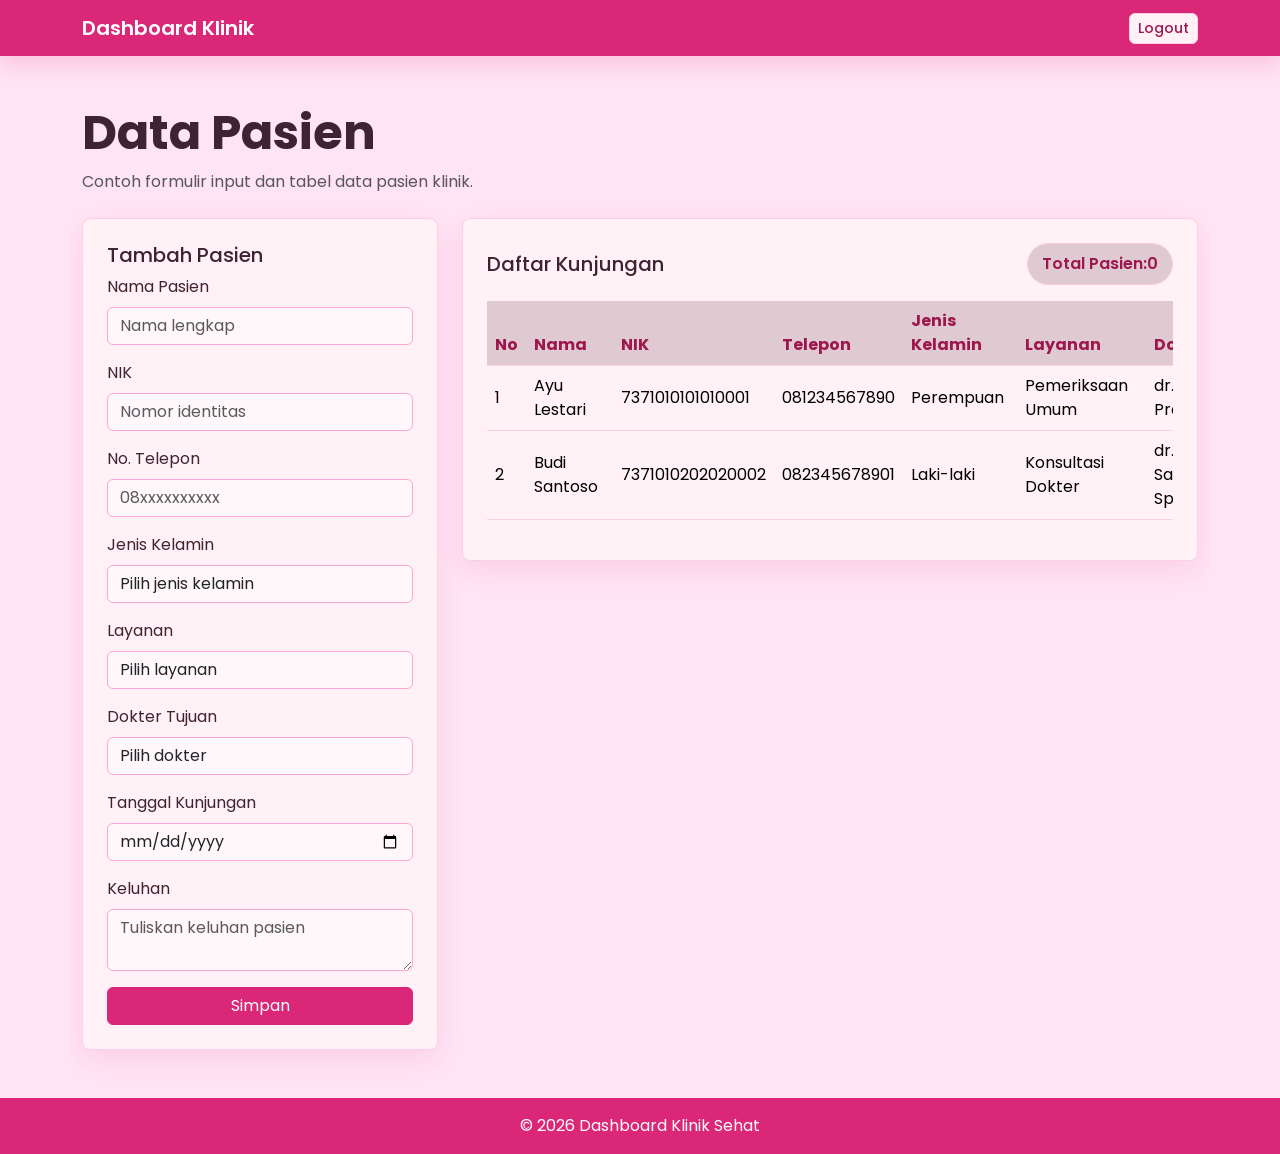
<file: dashboard.html>
<!doctype html>
<html lang="id">
<head>
<meta charset="UTF-8">
<meta name="viewport" content="width=device-width,initial-scale=1">
<title>Dashboard | Klinik Sehat</title>
<link href="https://cdn.jsdelivr.net/npm/bootstrap@5.3.0/dist/css/bootstrap.min.css" rel="stylesheet">
<link rel="stylesheet" href="css/style.css">
</head>
<body>
<nav class="navbar navbar-dark"><div class="container nav-wrap"><a class="navbar-brand fw-semibold" href="dashboard.html">Dashboard Klinik</a><a class="btn btn-light btn-sm" href="index.html">Logout</a></div></nav>
<main class="container py-5 dashboard-shell"><div class="dashboard-heading mb-4"><h1>Data Pasien</h1><p class="text-muted mb-0">Contoh formulir input dan tabel data pasien klinik.</p></div><div class="row g-4"><div class="col-lg-4"><div class="card-modern h-100"><h5>Tambah Pasien</h5><form id="formPasien"><label class="form-label" for="nama">Nama Pasien</label><input id="nama" class="form-control mb-3" placeholder="Nama lengkap" required><label class="form-label" for="nik">NIK</label><input id="nik" class="form-control mb-3" placeholder="Nomor identitas" required><label class="form-label" for="telepon">No. Telepon</label><input id="telepon" type="tel" class="form-control mb-3" placeholder="08xxxxxxxxxx" required><label class="form-label" for="jenisKelamin">Jenis Kelamin</label><select id="jenisKelamin" class="form-select mb-3" required><option value="">Pilih jenis kelamin</option><option>Laki-laki</option><option>Perempuan</option></select><label class="form-label" for="layanan">Layanan</label><select id="layanan" class="form-select mb-3" required><option value="">Pilih layanan</option><option>Pemeriksaan Umum</option><option>Konsultasi Dokter</option><option>Laboratorium</option></select><label class="form-label" for="dokter">Dokter Tujuan</label><select id="dokter" class="form-select mb-3" required><option value="">Pilih dokter</option><option>dr. Andi Pratama</option><option>dr. Siti Aisyah, Sp.A</option><option>dr. Rina Lestari</option><option>dr. Budi Santoso, Sp.PD</option><option>drg. Maya Putri</option></select><label class="form-label" for="tanggal">Tanggal Kunjungan</label><input id="tanggal" type="date" class="form-control mb-3" required><label class="form-label" for="keluhan">Keluhan</label><textarea id="keluhan" class="form-control mb-3" placeholder="Tuliskan keluhan pasien" required></textarea><button class="btn btn-primary w-100" type="submit">Simpan</button></form></div></div><div class="col-lg-8"><div class="card-modern"><div class="d-flex justify-content-between align-items-center gap-3 flex-wrap"><h5 class="mb-0">Daftar Kunjungan</h5><span class="summary-pill">Total Pasien: <span id="totalPasien">0</span></span></div><div class="table-responsive mt-3"><table id="tabelPasien" class="table table-hover align-middle"><thead><tr><th>No</th><th>Nama</th><th>NIK</th><th>Telepon</th><th>Jenis Kelamin</th><th>Layanan</th><th>Dokter</th><th>Tanggal</th><th>Keluhan</th><th>Status</th></tr></thead><tbody><tr><td>1</td><td>Ayu Lestari</td><td>7371010101010001</td><td>081234567890</td><td>Perempuan</td><td>Pemeriksaan Umum</td><td>dr. Andi Pratama</td><td>2026-05-05</td><td>Demam dan pusing</td><td><span class="badge-status">Menunggu</span></td></tr><tr><td>2</td><td>Budi Santoso</td><td>7371010202020002</td><td>082345678901</td><td>Laki-laki</td><td>Konsultasi Dokter</td><td>dr. Budi Santoso, Sp.PD</td><td>2026-05-05</td><td>Kontrol tekanan darah</td><td><span class="badge-status done">Selesai</span></td></tr></tbody></table></div></div></div></div></main>
<footer class="text-white text-center p-3">&copy; 2026 Dashboard Klinik Sehat</footer>
</body>
</html>
</file>
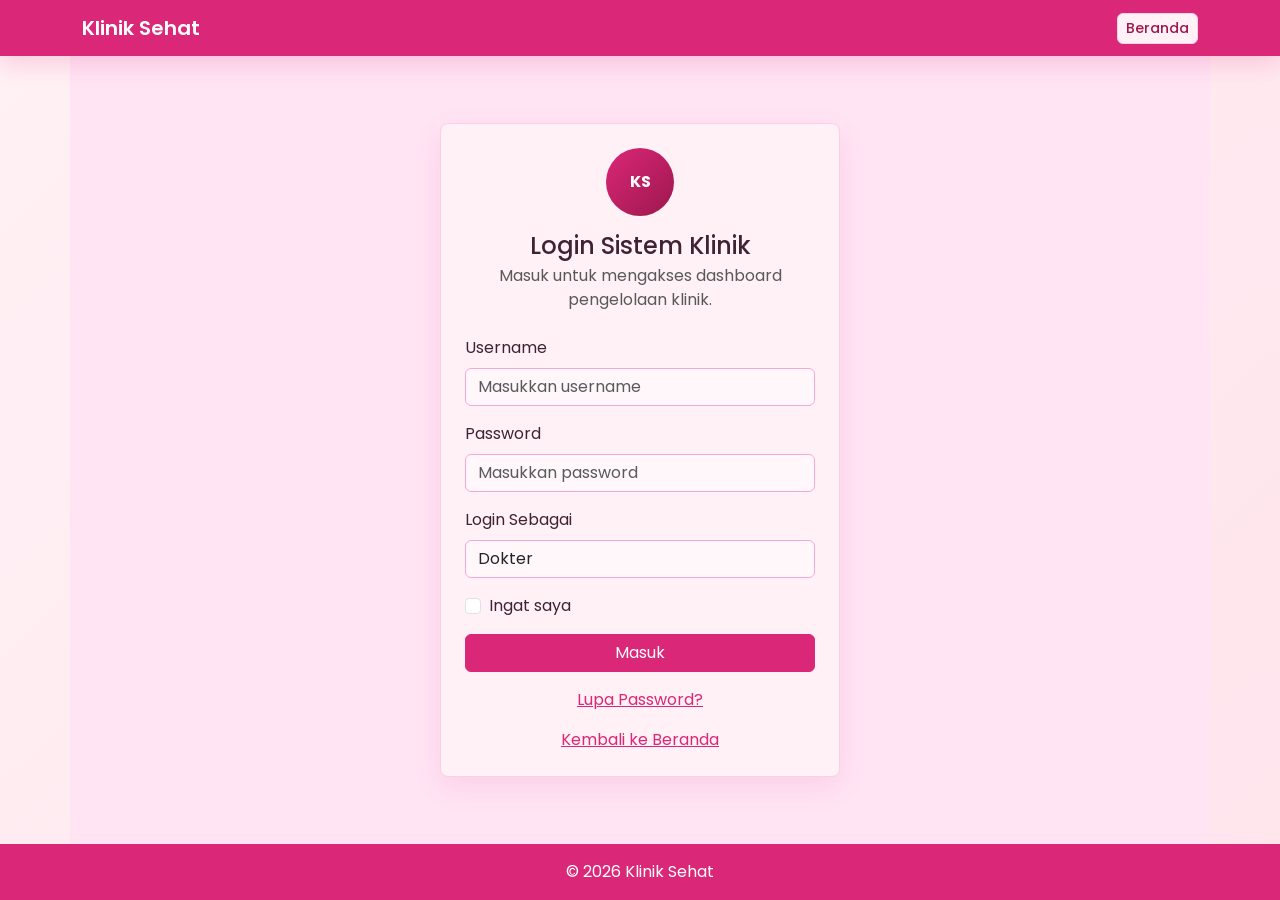
<file: login.html>
<!doctype html>
<html lang="id">
<head>
<meta charset="UTF-8">
<meta name="viewport" content="width=device-width,initial-scale=1">
<title>Login | Klinik Sehat</title>
<link href="https://cdn.jsdelivr.net/npm/bootstrap@5.3.0/dist/css/bootstrap.min.css" rel="stylesheet">
<link rel="stylesheet" href="css/style.css">
</head>
<body class="login-page">
<nav class="navbar navbar-dark"><div class="container nav-wrap"><a class="navbar-brand fw-semibold" href="index.html">Klinik Sehat</a><a class="btn btn-light btn-sm" href="index.html">Beranda</a></div></nav>
<main class="container login-wrap"><div class="card-modern login-card"><div class="brand-mark mx-auto mb-3">KS</div><h4 class="text-center mb-1">Login Sistem Klinik</h4><p class="text-center text-muted mb-4">Masuk untuk mengakses dashboard pengelolaan klinik.</p><form id="formLogin" action="dashboard.html"><label class="form-label" for="username">Username</label><input id="username" class="form-control mb-3" placeholder="Masukkan username" required><label class="form-label" for="password">Password</label><input id="password" type="password" class="form-control mb-3" placeholder="Masukkan password" required><label class="form-label" for="role">Login Sebagai</label><select id="role" class="form-select mb-3"><option>Dokter</option><option>Admin</option></select><div class="form-check mb-3"><input id="ingat" class="form-check-input" type="checkbox"><label class="form-check-label" for="ingat">Ingat saya</label></div><button class="btn btn-primary w-100" type="submit">Masuk</button></form><div class="text-center mt-3"><a href="#">Lupa Password?</a></div><a class="d-block text-center mt-3" href="index.html">Kembali ke Beranda</a></div></main>
<footer class="text-white text-center p-3">&copy; 2026 Klinik Sehat</footer>
</body>
</html>
</file>
<file: css/style.css>
@import url('https://fonts.googleapis.com/css2?family=Poppins:wght@300;400;500;600;700&display=swap');

:root {
    --primary: #db2777;
    --dark: #9d174d;
    --accent: #0f766e;
    --ink: #3f2334;
    --surface: #ffe4f4;
    --soft: #dfcad1;
    --line: #fbcfe8;
    --card: #fff1f5;
    --input: #fff7fa;
}

* {
    box-sizing: border-box;
}

body,
main {
    font-family: Poppins, sans-serif;
    background: var(--surface);
    color: var(--ink);
    overflow-x: hidden;
}

a {
    color: var(--primary);
}

a:hover {
    color: var(--dark);
}

.navbar,
footer {
    background: var(--primary) !important;
}

.navbar {
    box-shadow: 0 8px 24px #db27772e;
    animation: slideDown 0.8s ease;
}

.nav-wrap,
.nav-actions,
.hero-actions {
    display: flex;
    flex-wrap: wrap;
    gap: 10px;
}

.nav-wrap {
    justify-content: space-between;
}

.navbar .btn,
.btn-primary,
.btn-accent {
    border-radius: 6px;
}

.navbar .btn {
    color: var(--dark);
    font-weight: 500;
}

.btn-light {
    background: var(--card);
    border-color: var(--line);
}

.hero {
    position: relative;
    min-height: 72vh;
    display: flex;
    align-items: center;
    overflow: hidden;
    padding: 96px 0 72px;
    background: #7a1f4d;
    color: white;
    animation: fadeUp 1s ease;
}

.hero > img,
.hero::after {
    position: absolute;
    inset: 0;
}

.hero > img {
    width: 100%;
    height: 100%;
    object-fit: cover;
}

.hero::after {
    content: "";
    background: linear-gradient(90deg, #5d123ae6, #be185da8, #ffe4ec29);
}

.hero .container {
    position: relative;
    z-index: 1;
}

.hero h1 {
    max-width: 680px;
    font-size: clamp(2.6rem, 5vw, 4.6rem);
    font-weight: 700;
    line-height: 1;
}

.hero p {
    max-width: 640px;
    font-size: 1.1rem;
    color: #fff1f7;
}

.eyebrow,
.eyebrow-dark {
    font-weight: 700;
    letter-spacing: 0;
}

.eyebrow {
    color: #ccfbf1;
    font-size: 0.82rem;
    text-transform: uppercase;
}

.eyebrow-dark {
    color: var(--primary);
    font-size: 0.9rem;
}

.section {
    padding: 72px 0;
    background: var(--surface);
}

.about {
    background: linear-gradient(135deg, #fff1f5, #ffe4ec);
}

.bg-light {
    background: var(--soft) !important;
}

.section-title {
    max-width: 720px;
    margin: 0 auto 40px;
}

.feature-image {
    width: 100%;
    aspect-ratio: 4 / 3;
    object-fit: cover;
    border-radius: 8px;
    box-shadow: 0 18px 45px #db277729;
}

.card-modern {
    background: var(--card);
    border: 1px solid var(--line);
    border-radius: 8px;
    padding: 24px;
    box-shadow: 0 10px 28px #db27771a;
    transition: 0.3s ease;
}

.card-modern:hover {
    transform: translateY(-6px);
}

.card-modern h3 {
    color: var(--primary);
    font-weight: 700;
}

.card-modern p:last-child {
    margin-bottom: 0;
}

.form-control,
.form-select,
textarea {
    background: var(--input) !important;
    border: 1px solid #f9a8d4 !important;
    border-radius: 6px !important;
}

textarea {
    min-height: 120px;
}

.form-control:focus,
.form-select:focus {
    border-color: var(--primary) !important;
    box-shadow: 0 0 0 0.2rem #db277726;
}

.btn-primary {
    background: var(--primary);
    border-color: var(--primary);
}

.btn-primary:hover {
    background: var(--dark);
    border-color: var(--dark);
}

.btn-accent {
    background: var(--accent);
    border-color: var(--accent);
    color: white;
    font-weight: 600;
}

.btn-accent:hover {
    background: #115e59;
    border-color: #115e59;
    color: white;
}

.login-page {
    min-height: 100vh;
    display: flex;
    flex-direction: column;
    background: linear-gradient(135deg, #fff1f5, #ffe4ec);
}

.login-wrap {
    flex: 1;
    display: flex;
    align-items: center;
    justify-content: center;
    padding-block: 48px;
}

.login-card {
    width: min(100%, 400px);
}

.brand-mark {
    width: 68px;
    height: 68px;
    display: grid;
    place-items: center;
    border-radius: 50%;
    background: linear-gradient(135deg, var(--primary), var(--dark));
    color: white;
    font-weight: 700;
}

.dashboard-heading h1 {
    font-size: clamp(2rem, 4vw, 3rem);
    font-weight: 700;
}

#tabelPasien {
    min-width: 1080px;
}

.table {
    --bs-table-bg: var(--card);
    --bs-table-hover-bg: #ffe4ec;
    border-color: var(--line);
}

.table > :not(caption) > * > * {
    background: var(--bs-table-bg);
    border-bottom-color: var(--line);
}

.table thead th {
    background: var(--soft) !important;
    color: var(--dark);
}

.schedule-card {
    padding: 0;
    overflow: hidden;
}

.schedule-table {
    margin-bottom: 0;
}

.schedule-table th,
.schedule-table td {
    padding: 16px 18px;
}

.schedule-table tbody td:nth-child(2) {
    font-weight: 600;
    color: var(--dark);
}

.treatment-flow,
.treatment-flow .row {
    position: relative;
}

.flow-step {
    border: 0;
    box-shadow: none;
    background: transparent;
    padding: 8px 14px;
}

.flow-step:hover {
    transform: none;
}

.flow-step span {
    width: 48px;
    height: 48px;
    display: inline-grid;
    place-items: center;
    border-radius: 50%;
    margin-bottom: 22px;
    background: var(--primary);
    color: white;
    font-weight: 700;
    box-shadow: 0 10px 20px #db277738;
}

.flow-step i {
    display: block;
    margin-bottom: 24px;
    color: var(--primary);
    font-size: 2.5rem;
    line-height: 1;
}

.flow-step h5 {
    min-height: 52px;
    display: flex;
    align-items: center;
    justify-content: center;
    color: var(--ink);
}

.flow-step p,
.registration-list {
    color: #6b4d60;
}

.registration-section {
    background: linear-gradient(135deg, var(--surface), var(--soft));
}

.registration-info {
    background: #ffeaf2;
}

.registration-info h5 {
    color: var(--dark);
    font-weight: 700;
}

.registration-list {
    display: grid;
    gap: 12px;
    margin: 24px 0 0;
    padding-left: 20px;
}

.registration-list li::marker {
    color: var(--primary);
}

.registration-success {
    padding: 16px;
    border: 1px solid #86efac;
    border-radius: 8px;
    background: #dcfce7;
    color: #14532d;
}

.summary-pill,
.badge-status {
    display: inline-flex;
    align-items: center;
    border-radius: 999px;
    font-weight: 600;
}

.summary-pill {
    padding: 8px 14px;
    border: 1px solid var(--line);
    background: var(--soft);
    color: var(--dark);
}

.badge-status {
    padding: 5px 10px;
    background: #ffedd5;
    color: #7c2d12;
    font-size: 0.82rem;
}

.badge-status.done {
    background: #dcfce7;
    color: #14532d;
}

@keyframes fadeUp {
    from {
        opacity: 0;
        transform: translateY(40px);
    }

    to {
        opacity: 1;
        transform: none;
    }
}

@keyframes slideDown {
    from {
        opacity: 0;
        transform: translateY(-60px);
    }

    to {
        opacity: 1;
        transform: none;
    }
}

@media (max-width: 767px) {
    .navbar .btn {
        margin-bottom: 6px;
    }

    .hero {
        min-height: 68vh;
        padding: 80px 0 56px;
    }

    .hero::after {
        background: #5d123ac7;
    }

    .section {
        padding: 56px 0;
    }
}

@media (min-width: 992px) {
    .treatment-flow .row::before {
        content: "";
        position: absolute;
        top: 24px;
        left: 10%;
        right: 10%;
        height: 2px;
        background: var(--line);
    }

    .flow-step {
        position: relative;
        z-index: 1;
    }
}
</file>
